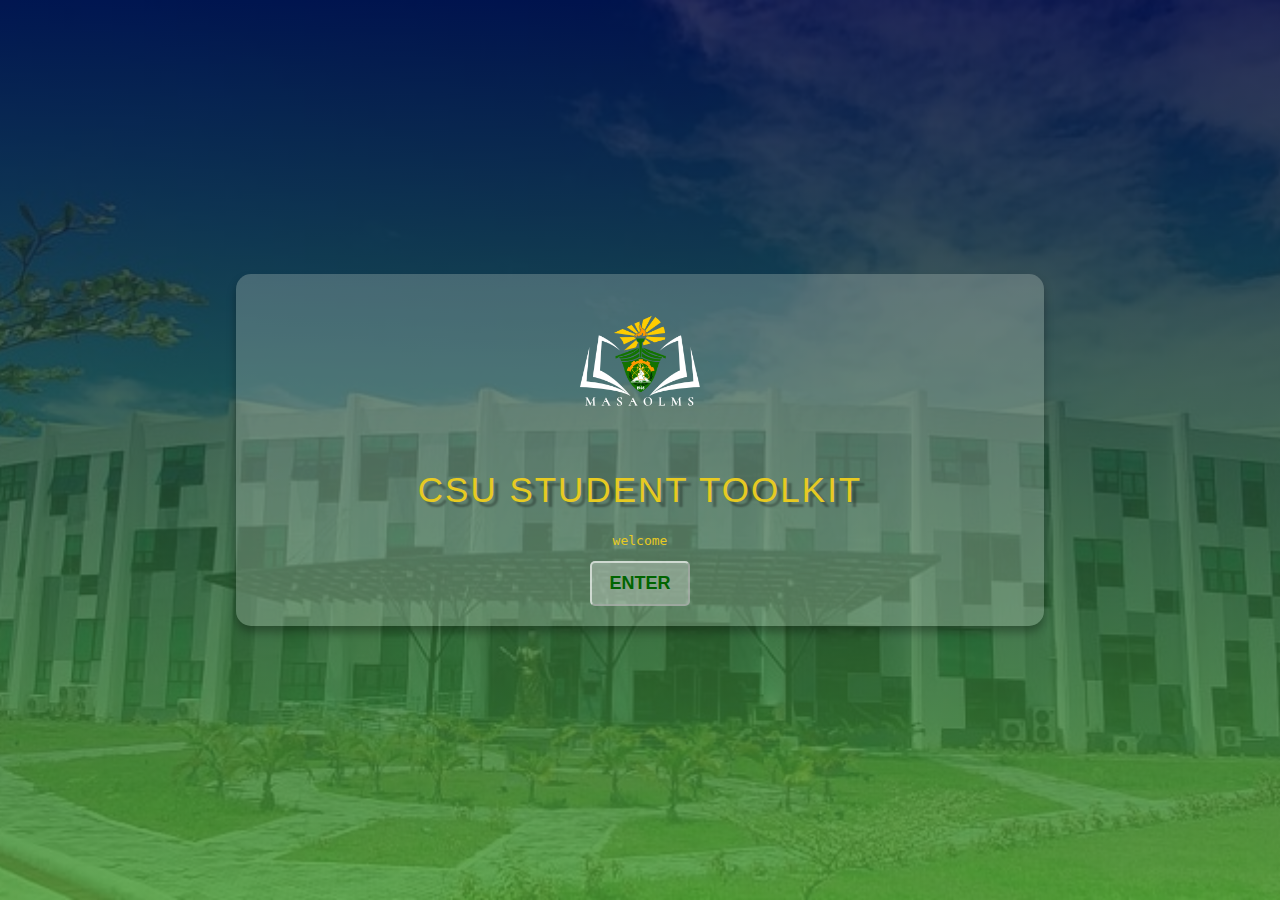
<file: index.html>
<!DOCTYPE html>
<html lang="en">
<head>
  <meta charset="UTF-8">
  
  <meta name="viewport" content="width=device-width, initial-scale=1.0">
  <title>CSU Student Toolkit</title>
  <link rel="stylesheet" href="./css/index.css">
<body>
 
  <div class="container">
    <div class="image-container">
        <img src="./img/masaologo.png" class="w3-margin" alt="masaolms logo" max-width="100%" height="150px" style="border-radius: 50%; ">
        
          </div>
    <h1 class="heading">CSU STUDENT TOOLKIT</h1>
    <p class="welcome" id="welcome">welcome </p>
    <button class="btn" id="btn"><a href="menu.html">ENTER</a></b>

      <audio  autoplay loop>
        <source src="./img/hapicat.gif" type="audio/mpeg">
      Your browser does not support the audio element.
      </audio>
</div>
 
  
  
</body>
</html>
</file>
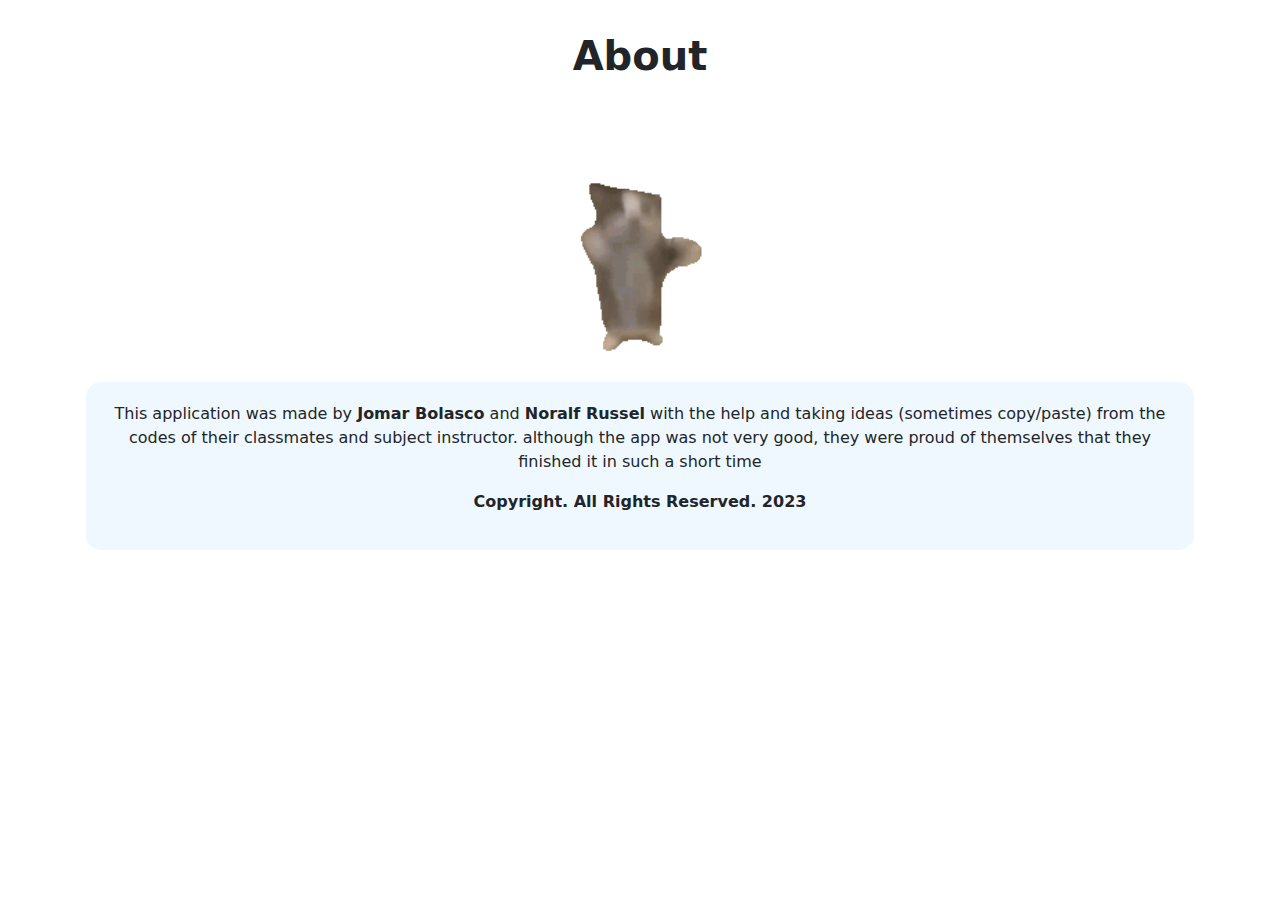
<file: about.html>
<!DOCTYPE html>
<html>
  <head>
    <meta charset="UTF-8" />
    <meta
      http-equiv="Content-Security-Policy"
      content="default-src 'self'; script-src 'self'"
    />
    <meta
      http-equiv="X-Content-Security-Policy"
      content="default-src 'self'; script-src 'self'"
    />
    <title>About</title>
    <link href="./css/bootstrap/bootstrap.min.css" rel="stylesheet">
    <link href="./css/about.css" rel="stylesheet">
  </head>
  <body class="theme-bg-surface">

    <div class="container text-center p-3 mt-3">
        <h1 class="fw-bold">About</h1>

        <img class="w-25 h-25 mt-2" src="./img/hapicat.gif">

        <div class="containerr mt-3">
            <p class="mb-0 theme-bg-text">This application was made by <b>Jomar Bolasco</b> and <b>Noralf Russel</b> with the help and taking ideas (sometimes copy/paste) from the codes of their classmates and subject instructor. although the app was not very good, they were proud of themselves that they finished it in such a short time </p>
            <p class="fw-bold mt-3">Copyright. All Rights Reserved. 2023</p>
        </div>
    </div>
    <audio  autoplay loop>
        <source src="./videos/HAPPY HAPPY HAPPY _ TikTok sound effect.mp3" type="audio/mpeg">
      Your browser does not support the audio element.
      </audio>
    <script src="./js/bootstrap/bootstrap.bundle.min.js"></script>
  </body>
</html>
</file>
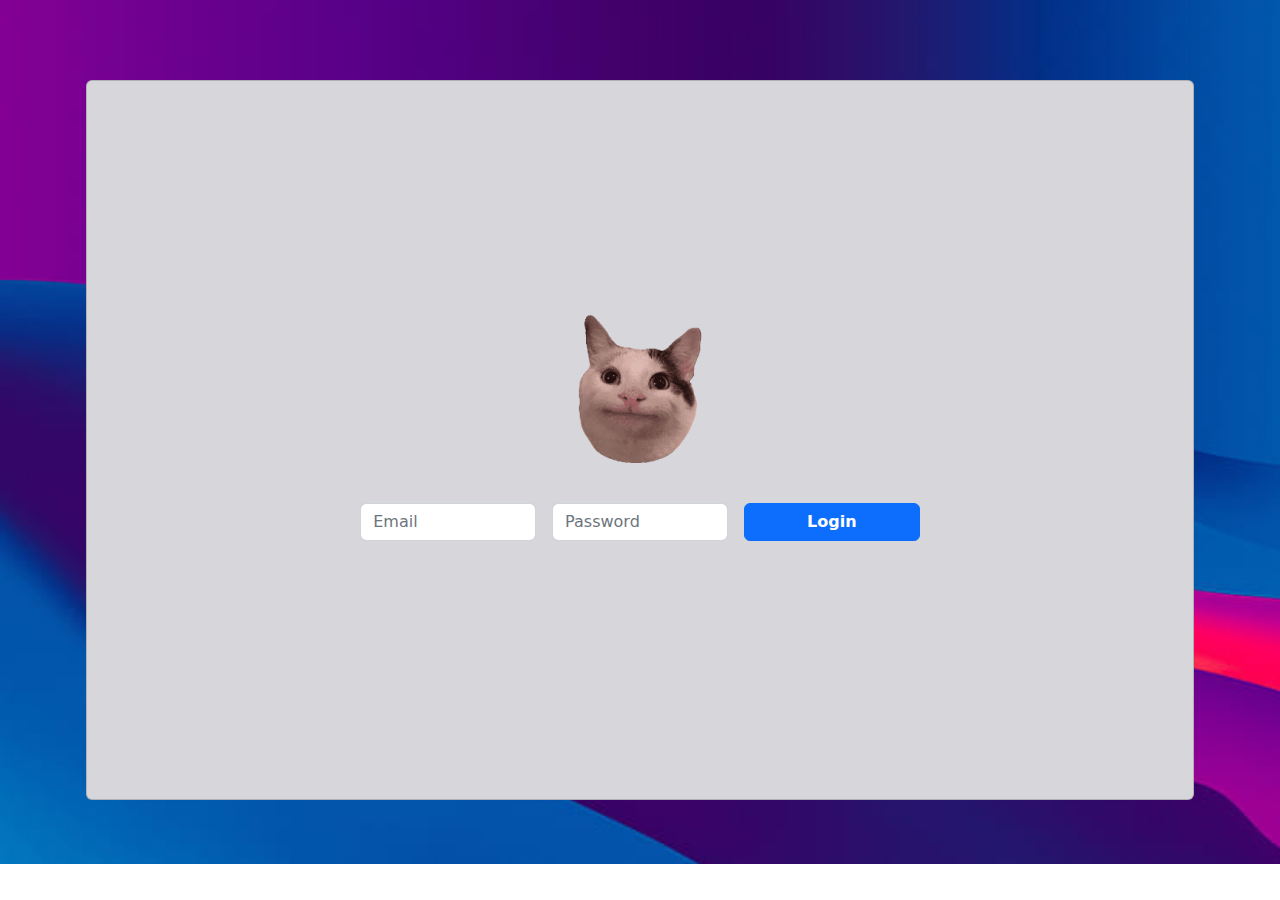
<file: logs.html>
<!DOCTYPE html>
<html>
  <head>
    <meta charset="UTF-8" />
    <meta
      http-equiv="Content-Security-Policy"
      content="default-src 'self'; script-src 'self'; img-src 'self' data:"
    />
    <meta
      http-equiv="X-Content-Security-Policy"
      content="default-src 'self'; script-src 'self'; img-src 'self' data:"
    />
    <title>History</title>
    <link href="./css/bootstrap/bootstrap.min.css" rel="stylesheet">
    <link rel="stylesheet" href="./css/logs.css">
  </head>
  <body class="theme-bg-surface">

    <!-- Container -->
    <div class="container theme-bg-primary p-3 mt-3 text-center">
        <!-- Login-Form -->
        <div id="div_login" class="card card-body my-5">
          <img class="w-25 h-25 align-self-center mt-3" src="./img/cat.png"> 
          <!-- Login-Form -->
          <form id="form_login" class="row g-3 align-self-center my-4">
            <div class="col-4">
              <input type="text" class="form-control w-100" name="email" placeholder="Email">
              <div id="invalid_email" class="invalid-feedback"></div>
            </div>
            <div class="col-4">
              <input type="password" class="form-control w-100" name="password" placeholder="Password">
              <div id="invalid_password" class="invalid-feedback"></div>
            </div>
            <div class="col-4">
              <button type="submit" class="btn btn-primary mb-3 w-100 fw-bold">Login</button>
            </div>
          </form>
        </div>
      <!-- Login-Form-End -->
      

        <!-- Logs-Div -->
        <div id="div_prompts" class="card card-body mt-3 d-none text-center">
          <h2 class="fw-bold">Application Logs</h2>
          <button id="btn_logout" class="btn btn-white mb-1 fw-bold align-self-end">Logout</button>
          <!-- Logs-Div-End -->
          <table class="table table-striped table-hover">
            <thead>
              <tr>
                <th scope="col">#</th>
                <th scope="col">Message</th>
                <th scope="col">Response</th>
                <th scope="col">Date</th>
                <th scope="col"></th>
              </tr>
            </thead>
            <tbody id="tbl_prompts" class="table-group-divider">
              <tr>
                <th scope="row" colspan="5">
                  <span class="spinner-border spinner-border-sm" role="status" aria-hidden="true"></span> Loading...
                </th>
              </tr>
            </tbody>
          </table>
          <!-- Logs-Table-End -->
        </div>
        <!-- Logs-Div-End -->
    </div>
    <!-- Container-End -->

    <script src="./js/bootstrap/bootstrap.bundle.min.js"></script>
  </body>
  <script src="./js/renderer.js"></script>
  <script src="./js/logs.js"></script>
</html>
</file>
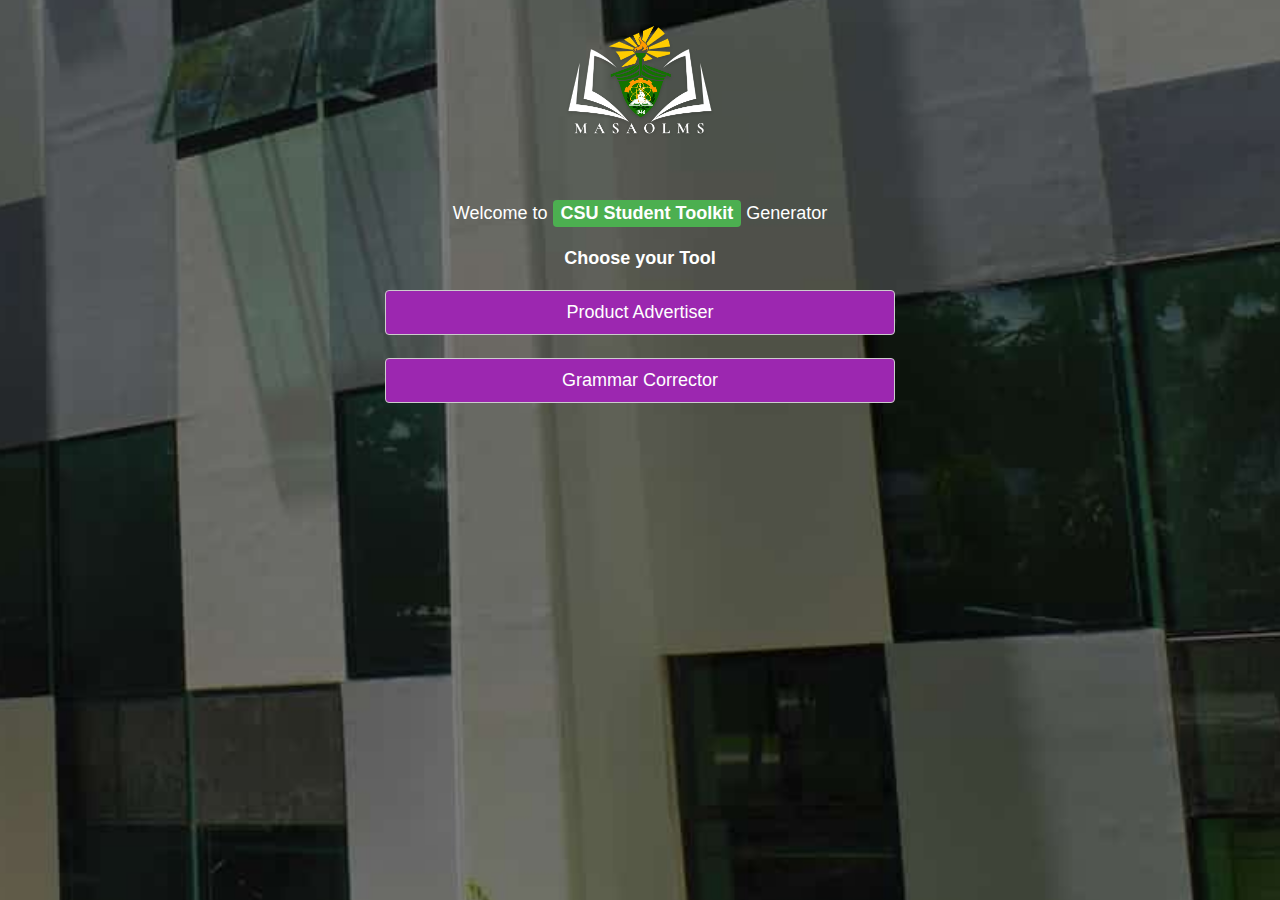
<file: menu.html>
<!DOCTYPE html>
<html lang="en">
<head>
  <meta charset="UTF-8">
  
  <meta name="viewport" content="width=device-width, initial-scale=1.0">
  <title>Document</title>
  <link rel="stylesheet" href="./css/menu.css">
  <link rel="stylesheet" href="https://www.w3schools.com/w3css/4/w3.css">
</head>
<body>
    <body class="w3-white">
        <!-- Content container -->
        <div class="container">
    
          <!-- Image and name container. Change to your picture here. -->
        <div class="image-container">
        <img src="./img/masao-LOGO.png" class="w3-margin" alt="masaolms logo" max-width="100%" height="150px" style="border-radius: 50%; ">
         <div class="w3-text-white">
         <p class="w3-text-white w3-large">Welcome to <span class="w3-tag w3-large w3-round w3-green w3-text-white"><strong>CSU Student Toolkit</strong></span> Generator</p>
         <p class="w3-large"><strong>Choose your Tool</strong></p>
          </div>
    
        <!-- Links section 1. Replace the # inside of the "" with your links. -->
        <div class="links-container">
          <a href="./ADbot.html" class="w3-button w3-hover-pink  w3-large w3-round w3-purple w3-border link" >Product Advertiser</a>
          <br>
          <a href="./GramCor.html" class="w3-button w3-hover-pink w3-large w3-round w3-purple w3-border link" >Grammar Corrector</a>

    
</body>

</body>
</html>
</file>
<file: css/index.css>
body{    
    margin: 0;
    background: linear-gradient(rgba(0,0,50,0.8),rgba(70, 155, 52, 0.8)), url(./image/csulibrary.jpg);
    background-position: center; /* Center the image */
    background-repeat: no-repeat; /* Do not repeat the image */
    background-size:cover; /* Resize the background image to cover the entire container */
    min-height: 100vh;
    display: flex;
    justify-content: center;
    align-items: center;
    font-family: monospace;
}

.container{
    background-color: rgba(191, 206, 197, 0.3);
    padding: 20px;
    box-shadow: 0 6px 10px rgba(0,0,0,.3);
    border-radius: 15px;
    width: 60%;
    text-align: center;
    color: rgb(231, 202, 34);

    
    
}

.heading{
    font-size: 35px;
    font-weight: 200;
    font-family: Impact, Haettenschweiler, 'Arial Narrow Bold', sans-serif;
    text-shadow: 5px 5px 2px rgba(0,0,0,.3);
    letter-spacing: 2px;
}

.joke{
    font-size: 25px;
    font-weight: 500;
    margin: 40px
}

.btn{
    
    font-size: 18px;
    font-weight: 700;
    border-radius: 5px;
    cursor: pointer;
    padding: 10px;
    background-color: rgba(255,255,255,.3);
    border-color: rgba(255,255,255,.6);
    text-transform: uppercase;
    width: 100px;
    color: darkgreen;
    
    animation-name: example;
    animation-duration: 1s;
    animation-iteration-count: 10;
    
}

.btn:hover{
    background-color: rgba(255,255,255,.5);
    box-shadow: 0 4px 4px rgba(0,0,0,.3);
    transition: all 300ms ease;
}

a {
    color: darkgreen;
    text-decoration: none;
    
}


/* The animation code */
@keyframes example {
    from {background-color: rgba(243, 0, 0, 0.5);}
    to {background-color: rgba(191, 206, 197, 0.3)}
  }
  
  /* The element to apply the animation to */
   sample{
    width: 100px;
    height: 100px;
    background-color: red;
    animation-name: example;
    animation-duration: 4s;
  }
</file>
<file: css/about.css>
@keyframes example {
    0% {background-color: rgba(55, 14, 236, 0.5);}
    50% {background-color: rgba(247, 0, 0, 0.3);}
    100% {background-color: rgba(3, 248, 101, 0.3);}
  }
  


div.container{
    animation-name: example;
    animation-duration: 0.5s;
    animation-iteration-count: 100;
}
div.containerr {
   background-color: aliceblue;
    padding: 20px;
    border-radius: 15px;
    width: 100%;
    text-align: center;
  
  }
</file>
<file: css/logs.css>
body {
    background-image: url('./image/background3.jpg');
    background-repeat: no-repeat;
    background-size: cover;
    gap: 30px;
    
  }


div.card {
  background-color: rgb(215, 215, 219);
  align-items: center;
  justify-content: center;
  min-height: 80vh;
  flex-direction: column;

}
</file>
<file: css/menu.css>
body {
    background: url(./image/1min.jpg);
    background-repeat: no-repeat; /* Do not repeat the image */
    background-position: center; /* Center the image */
    background-size:300vh; /* Resize the background image to cover the entire container */
}

.container {
  width: 100%;
  padding-right: 15px;
  padding-left: 15px;
  margin-right: auto;
  margin-left: auto;
}

.image-container {
 
  text-align: center;
  width: 100%;
}

.links-container {
  display: flex;
  flex-direction: column;
  justify-content: center;
  align-items: center;
}

.link {
  min-width: 50% !important;
}

@media (min-width: 1200px) {}.container {
  max-width: 1140px;
}
@media (min-width: 992px) {}.container {
  max-width: 960px;
}
@media (min-width: 768px) {
.container {
    max-width: 720px;
  }

.link {
    width: 100%;
  }
}
@media (min-width: 576px) {
.container {
    max-width: 540px;
  }
}

.w3-purple, .w3-hover-purple:hover {
color: #fff!important;
background-color: rgba(48, 199, 48, 0.6) !important;
}
</file>
